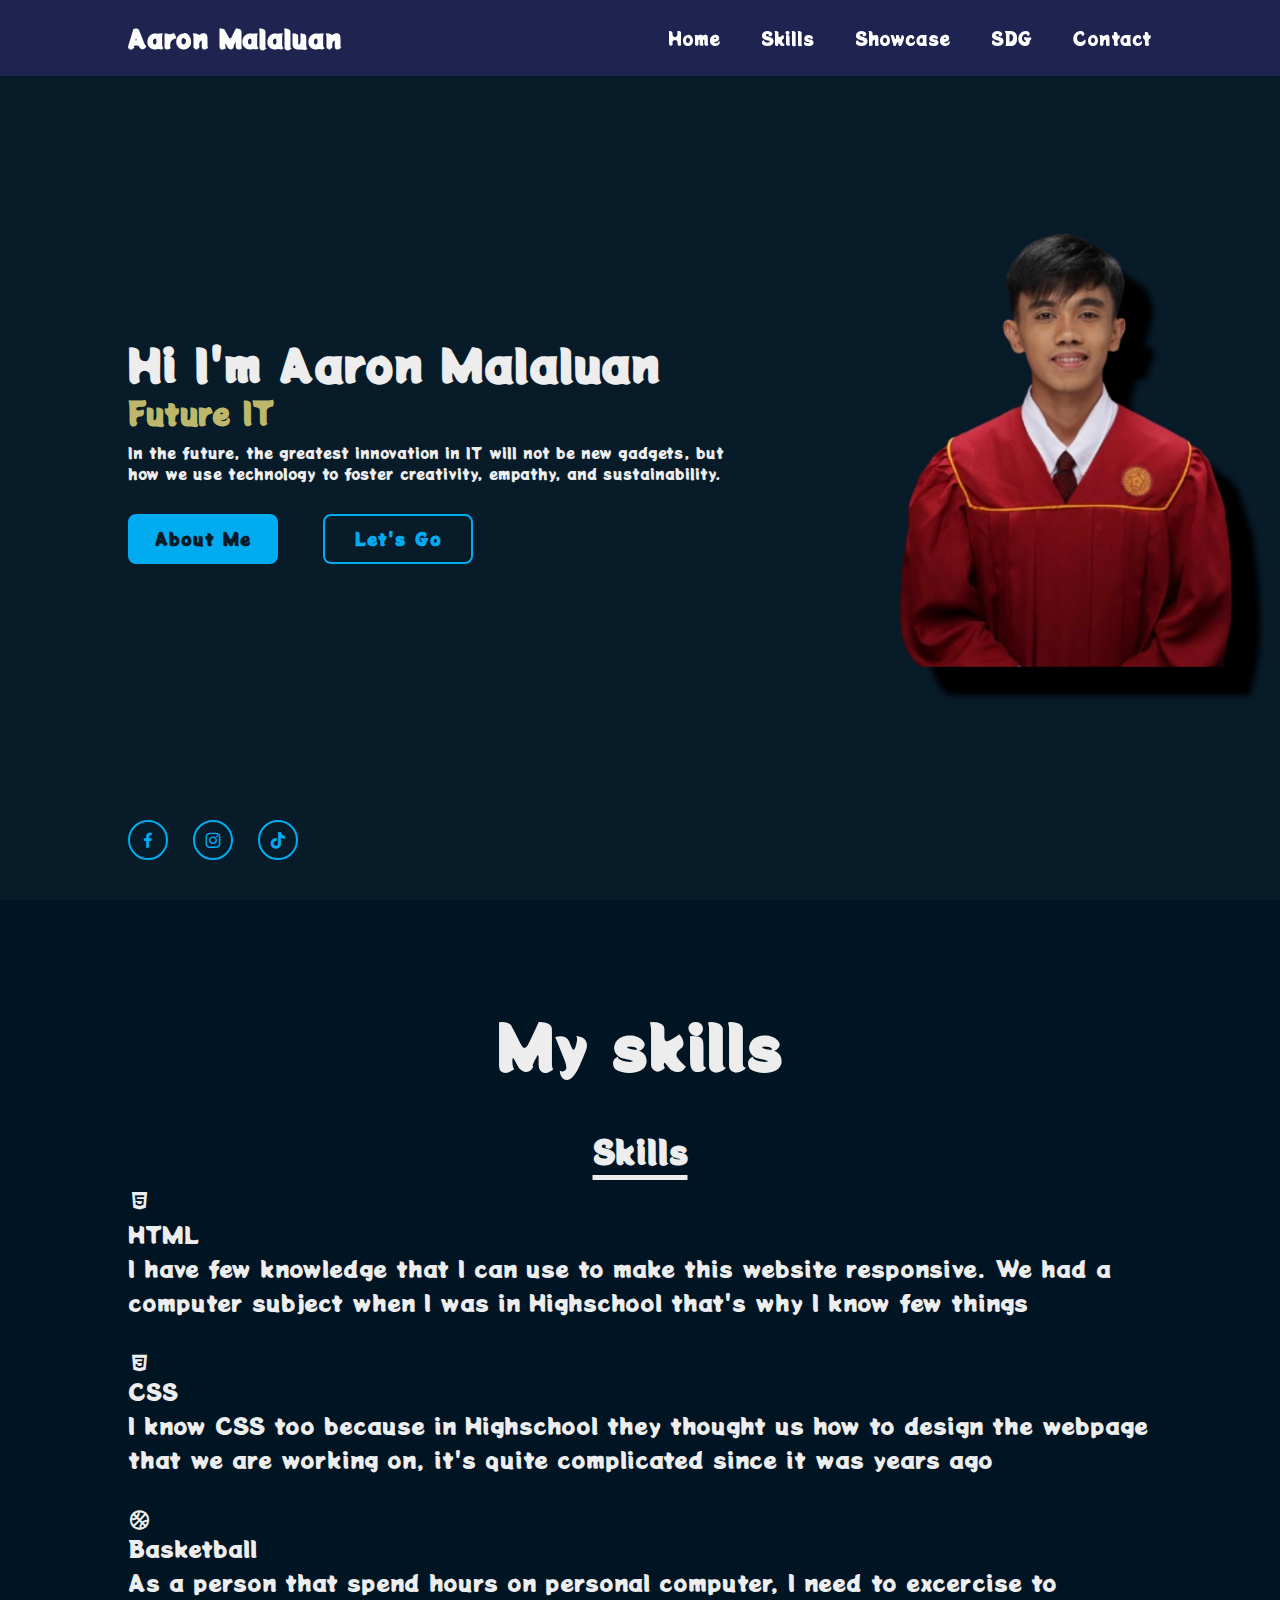
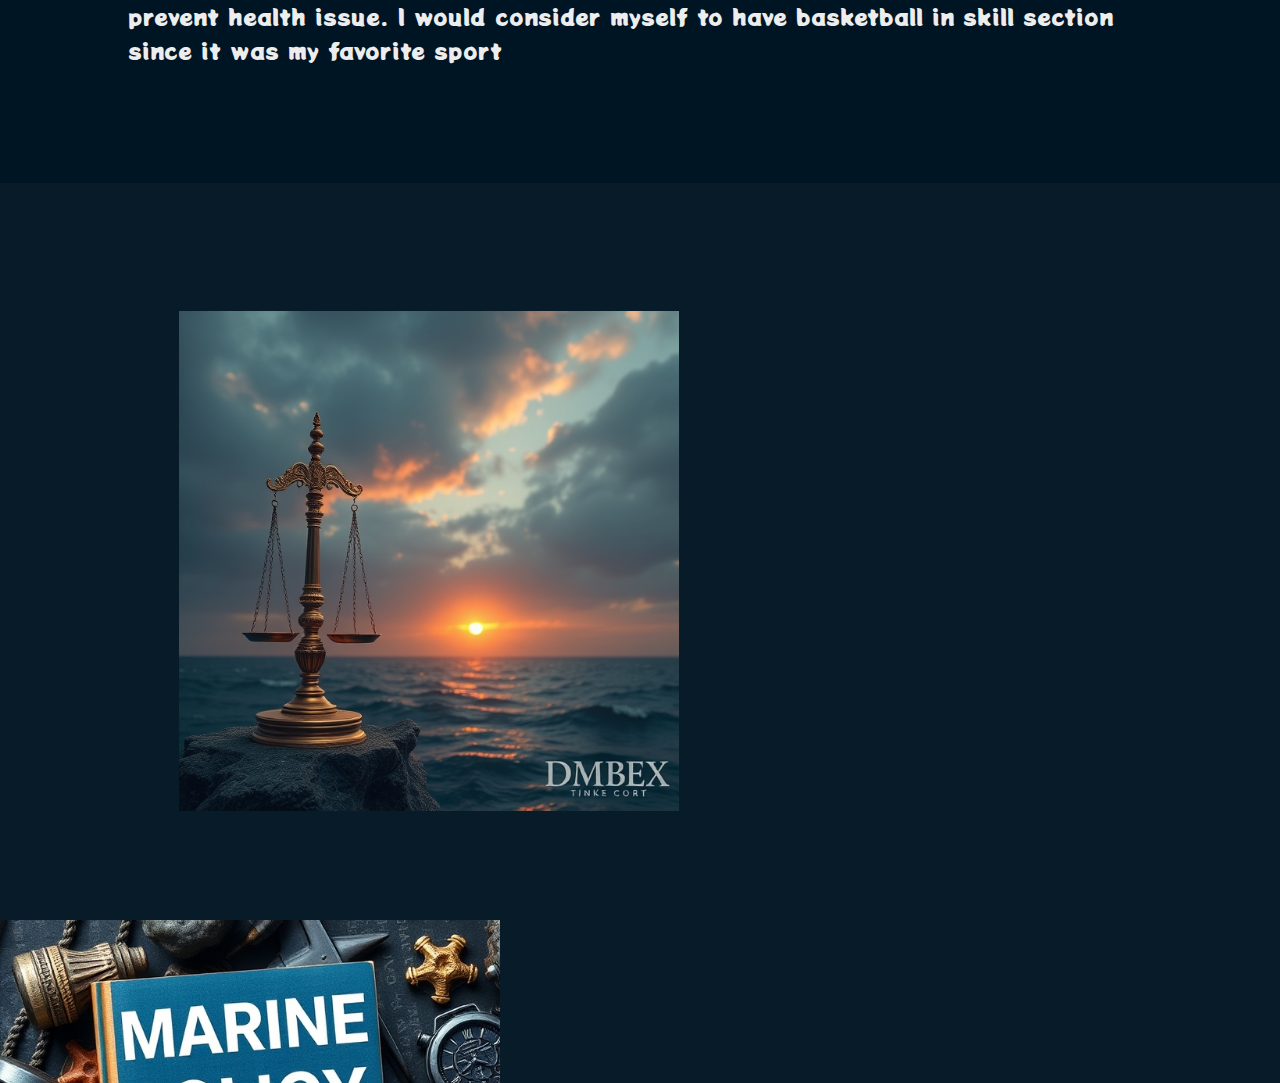
<file: index.html>
<!DOCTYPE html>
<html lang="en">

<head>
    <meta charset="UTF-8">
    <meta http-equiv="X-UA-Compatible" content="IE=edge">
    <meta name="viewport" content="width=device-width, initial-scale=1.0">
    <title>Personal Portfolio Website HTML CSS Only | Codehal</title>
    <link rel="stylesheet" href="style.css">
    <link href='https://unpkg.com/boxicons@2.1.4/css/boxicons.min.css' rel='stylesheet'>
</head>

<body>
    
    <header class="header">
        <a href="" class="logo">Aaron Malaluan</a>

        <nav class="navbar">
            <a href="#" class="#home">Home</a>
            <a href="#skills">Skills</a>
            <a href="#showcase">Showcase</a>
            <a href="sdg.html">SDG</a>
            <a href="contact.html">Contact</a>
        </nav>

    </header>

    <section class="home">
        <div class="home-content">
            <h1>Hi I'm Aaron Malaluan</h1>
            <h3>Future IT</h3>
            <p>In the future, the greatest innovation in IT will not be new gadgets, but how we use technology to foster creativity, empathy, and sustainability.</p>
            <div class="btn-box">
                <a href="#">About Me</a>
                <a href="#">Let's Go</a>
            </div>
        </div>

        <div class="home-sci">
            <a href="https://www.facebook.com/aaron.malaluan03"><i class='bx bxl-facebook'></i></a>
            <a href="https://www.instagram.com/malaluanaaronn/"><i class='bx bxl-instagram' ></i></a>
            <a href="https://www.tiktok.com/@aaronnmalaluan"><i class='bx bxl-tiktok' ></i></a>
        </div>

        <span class="home-imgHover"></span>

    </section>

    <section class="sec" id="skills">
        <h1 class="sub-title">My skills</h1>

        <div class="container1" >
            <h1 class="heading">Skills</h1>
            <div class="technical-bars">
                <div class="bar"><i class='bx bxl-html5' ></i>
                <div class="info"></div>
                    <span>HTML</span>
                    <p>I have few knowledge that I can use to make this website responsive. We had a computer subject when I was in Highschool that's why I know few things</p>
            </div>
            <div class="progressline-html">
                <span></span>
            </div>
            <div class="bar"><i class='bx bxl-css3' ></i>
                <div class="indfo"></div>
                    <span>CSS</span>
                    <p>I know CSS too because in Highschool they thought us how to design the webpage that we are working on, it's quite complicated since it was years ago</p>
            </div>
            <div class="progressline-html">
                <span></span>
            </div>
            <div class="bar"><i class='bx bx-basketball'></i>
                <div class="indfo"></div>
                <span>Basketball</span>
                <p>As a person that spend hours on personal computer, I need to excercise to prevent health issue. I would consider myself to have basketball in skill section since it was my favorite sport</p>
            </div>
            <div class="progressline-html">
                <span></span>
            </div>
        </div>
    </section>
    
    <section class="sec2" id="showcase">
        <div class="pic1">
            <div class="box">
                <a href="https://www.tandfonline.com/doi/abs/10.1080/17449626.2020.1779113"><img src="media/ocean-justice.jpg" class="pictur1"></a>
                <a href="https://www.sciencedirect.com/science/article/pii/S0308597X17300520"><img src="media/marine-policy.jpg" class="pictur2"></a>
            </div>
        </div>
</body>

</html>
</file>
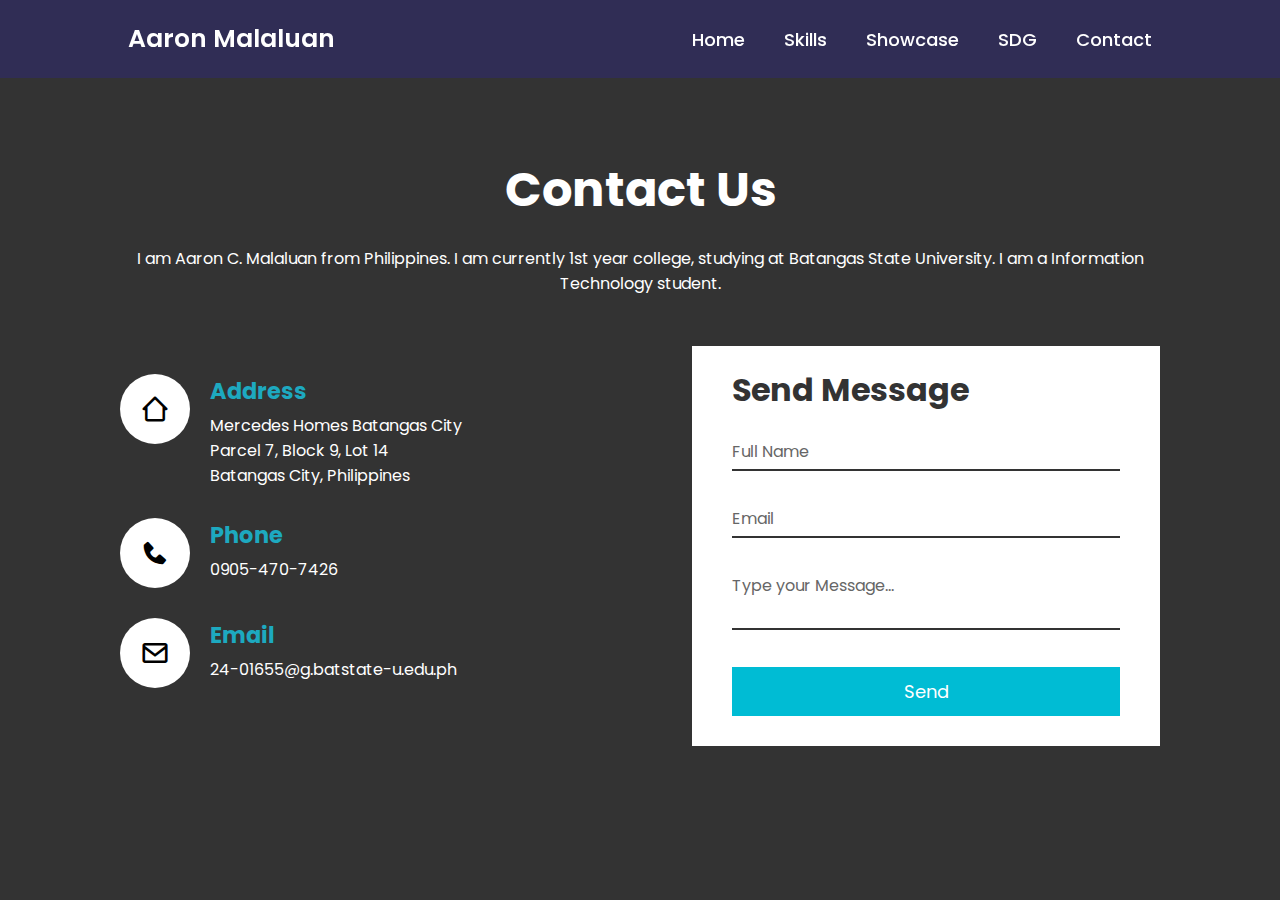
<file: contact.html>
<!DOCTYPE html>
<html lang="en">
<head>
  <meta charset="UTF-8">
  <meta name="viewport" content="width=device-width, initial-scale=">
  <title>CONTACT</title>
  <link href='https://unpkg.com/boxicons@2.1.4/css/boxicons.min.css' rel='stylesheet'>
  <link rel="stylesheet" href="contact.css">
</head>
<body>
  
  <section>
    <header class="header">
        <a href="" class="logo">Aaron Malaluan</a>

        <nav class="navbar">
            <a href="index.html" class="#home">Home</a>
            <a href="index.html">Skills</a>
            <a href="index.html">Showcase</a>
            <a href="sdg.html">SDG</a>
            <a href="contact.html">Contact</a>
        </nav>

    </header>
    
    <div class="section-header">
      <div class="container">
        <h2>Contact Us</h2>
        <p>I am Aaron C. Malaluan from Philippines. I am currently 1st year college, studying at Batangas State University. I am a Information Technology student.</p>
      </div>
    </div>
    
    <div class="container">
      <div class="row">
        
        <div class="contact-info">
          <div class="contact-info-item">
            <div class="contact-info-icon">
                <i class='bx bx-home-alt-2'></i>
            </div>
            
            <div class="contact-info-content">
              <h4>Address</h4>
              <p>Mercedes Homes Batangas City<br/> Parcel 7, Block 9, Lot 14 <br/>Batangas City, Philippines</p>
            </div>
          </div>
          
          <div class="contact-info-item">
            <div class="contact-info-icon">
                <i class='bx bxs-phone'></i>
            </div>
            
            <div class="contact-info-content">
              <h4>Phone</h4>
              <p>0905-470-7426</p>
            </div>
          </div>
          
          <div class="contact-info-item">
            <div class="contact-info-icon">
                <i class='bx bx-envelope' ></i>
            </div>
            
            <div class="contact-info-content">
              <h4>Email</h4>
             <p>24-01655@g.batstate-u.edu.ph</p>
            </div>
          </div>
        </div>
        
        <div class="contact-form">
          <form action="" id="contact-form">
            <h2>Send Message</h2>
            <div class="input-box">
              <input type="text" required="true" name="">
              <span>Full Name</span>
            </div>
            
            <div class="input-box">
              <input type="email" required="true" name="">
              <span>Email</span>
            </div>
            
            <div class="input-box">
              <textarea required="true" name=""></textarea>
              <span>Type your Message...</span>
            </div>
            
            <div class="input-box">
              <input type="submit" value="Send" name="">
            </div>
          </form>
        </div>
        
      </div>
    </div>
  </section>
  
</body>
</html>
</file>
<file: style.css>
@import url(https://fonts.googleapis.com/css2?family=Potta+One&display=swap);

* {
    margin: 0;
    padding: 0;
    box-sizing: border-box;
    font-family: 'Potta One';
}

html {
    scroll-behavior: smooth;
}

body {
    color: #ededed;
    overflow-y: scroll;
}

.header {
    position: fixed;
    top: 0;
    left: 0;
    width: 100%;
    padding: 20px 10%;
    background: rgba(46, 41, 109, 0.588); 
    display: flex;
    justify-content: space-between;
    align-items: center;
    z-index: 100;
}

.logo {
    font-size: 25px;
    color: #ffffff;
    text-decoration: none;
    font-weight: 600;
}

.navbar a {
    font-size: 18px;
    color: #ffffff;
    text-decoration: none;
    font-weight: 500;
    margin-left: 35px;
    transition: 0.5s;
}

.navbar a:hover,
.navbar a.active {
    color: maroon;
}

.home {
    height: 100dvh;
    background: url(mee.jpg) no-repeat;
    background-size: cover;
    background-position: center;
    display: flex;
    align-items: center;
    padding: 0 10%;
}

.home-content {
    max-width: 600px;
}

.home-content h1 {
    font-size: 45px;
    font-weight: 700;
    line-height: 1.2;
}

.home-content h3 {
    font-size: 30px;
    font-weight: 700;
    color: darkkhaki;
}

.home-content p {
    font-size: 15px;
    margin: 7px 0 30px;
}

.home-content .btn-box {
    display: inline-flex;
    justify-content: space-between;
    width: 345px;
    height: 50px;
}

.btn-box a {
    position: relative;
    display: inline-flex;
    justify-content: center;
    align-items: center;
    width: 150px;
    height: 100%;
    background: #00abf0;
    border: 2px solid #00abf0;
    border-radius: 8px;
    font-size: 17px;
    color: #081b29;
    text-decoration: none;
    font-weight: 600;
    letter-spacing: 1px;
    z-index: 1;
    overflow: hidden;
    transition: .5s;
}

.btn-box a:hover {
    color: #00abf0;
}

.btn-box a:nth-child(2){
    background: transparent;
    color: #00abf0;
}

.btn-box a:nth-child(2):hover {
    color: #081b29;
}

.btn-box a:nth-child(2)::before{
    background: #00abf0;
}

.btn-box a::before {
    content: '';
    position: absolute;
    top: 0;
    left: 0;
    width: 0%;
    height: 100%;
    background: #081b29;
    z-index: -1;
    transition: 0.5s;
}

.btn-box a:hover::before {
    width: 100%;
}

.home-sci {
    position: absolute;
    bottom: 40px;
    width: 170px;
    display: flex;
    justify-content: space-between;
}

.home-sci a {
    position: relative;
    display: inline-flex;
    justify-content: center;
    align-items: center;
    width: 40px;
    height: 40px;
    background: transparent;
    border: 2px solid #00abf0;
    border-radius: 50%;
    font-size: 20px;
    color: #00abf0;
    text-decoration: none;
    z-index: 1;
    overflow: hidden;
    transition: 0.3s;
}

.home-sci a:hover {
    color: #081b29;
}

.home-sci a::before {
    content: '';
    position: absolute;
    top: 0;
    left: 0;
    width: 0%;
    height: 100%;
    background-color: #00abf0;
    z-index: -1;
    transition: .3s;
}

.home-sci a:hover::before {
    width: 100%;
}

.home-imgHover {
    position: absolute;
    top: 0;
    right: 147px;
    width: 400px;
    height: 100%;
    background: transparent;
    transition: 3s;
}

.home-imgHover:hover {
    background: #081b29;
    opacity: .8;
}

.sec {
    position: relative;
    background: #001524;
    height: 100%;
    padding-block: 100px;
}

.sub-title {
    text-align: center;
    font-size: 60px;
    padding-bottom: 40px;
    padding-top: 1px;
}

.container1 {
height: 100%;
width: 80%;
margin: auto;
}

.heading {
    align-items: center;
    text-align: center;
    text-decoration: underline;
    text-underline-offset: 10px;
    text-decoration-thickness: 5px;
    margin-bottom: 15px;
}

.bar {
    font-size: 23px;
}

.technical-bars {
    display: flex;
    flex-direction: column;
    gap: 16px;
}

.technical-bars .bar {
    display: flex;
    flex-direction: column;
}

.technical-bars .bar:first-child {
    margin-top: 0;
}

.technical-bars .bar:last-child {
    margin-bottom: 0;
}

.technical-bars .bar .info {
    margin-bottom: 5px;
}

.technical-bars .bar .info span {
    font-size: 17px;
    font-weight: 500;
}

#showcase {
    background: #081b29;
    height: 100dvh;
    font-size: 100px;
}

.sec2 {
    position: relative;
    overflow: hidden;
}

.pictur1 {
    margin-top: 10%;
    margin-left: 14%;
    width: 500px; 
    transition: opacity 0.3s ease; 
}

.sec2:hover .pictur1 {
    opacity: 0.7;
}

.pictur2 {
    margin-top: 80px;
    margin-right: 14%;
    width: 500px;
    transition: opacity 0.3s ease;
}

.sec2:hover .pictur2 {
    opacity: 0.7;
}
</file>
<file: contact.css>
@import url('https://fonts.googleapis.com/css2?family=Poppins:wght@400;600;700&display=swap');
@import url(https://fonts.googleapis.com/css2?family=Potta+One&display=swap);

* {
  padding: 0;
  margin: 0;
  box-sizing: border-box;
  font-family: 'Poppins', sans-serif;
}

.header {
    position: fixed;
    top: 0;
    left: 0;
    width: 100%;
    padding: 20px 10%;
    background: rgba(46, 41, 109, 0.588); 
    display: flex;
    justify-content: space-between;
    align-items: center;
    z-index: 100;
}

.logo {
    font-size: 25px;
    color: #ffffff;
    text-decoration: none;
    font-weight: 600;
}

.navbar a {
    font-size: 18px;
    color: #ffffff;
    text-decoration: none;
    font-weight: 500;
    margin-left: 35px;
    transition: 0.5s;
}

.navbar a:hover,
.navbar a.active {
    color: maroon;
}

body {
  min-height: 100vh;
  width: 100%;
  display: flex;
  justify-content: center;
  align-items: center;
  background-image: url(https://images.pexels.com/photos/325185/pexels-photo-325185.jpeg?auto=compress&cs=tinysrgb&dpr=2&h=650&w=940);
  background-size: cover;
  background-position: center;
  position: relative;
}

body::after {
  content: "";
  position: absolute;
  top: 0;
  left: 0;
  height: 100%;
  width: 100%;
  background-color: rgba(0,0,0,0.8);
}

section {
  position: relative;
  z-index: 3;
  padding-top: 50px;
  padding-bottom: 50px;
}

.container {
  max-width: 1080px;
  margin-left: auto;
  margin-right: auto;
  padding-left: 20px;
  padding-right: 20px;
}

.section-header {
  margin-bottom: 50px;
  text-align: center;
}

.section-header h2 {
  color: #FFF;
  font-weight: bold;
  font-size: 3em;
  margin-bottom: 20px;
}

.section-header p {
  color: #FFF;
}

.row  {
  display: flex;
  flwx-wrap: wrap;
  align-items: center;
  justify-content: space-between;
}

.contact-info {
  width: 50%;
}

.contact-info-item {
  display: flex;
  margin-bottom: 30px;
}

.contact-info-icon {
  height: 70px;
  width: 70px;
  background-color: #fff;
  text-align: center;
  border-radius: 50%;
}

.contact-info-icon i {
  font-size: 30px;
  line-height: 70px;
}

.contact-info-content {
  margin-left: 20px;
}

.contact-info-content h4 {
  color: #1da9c0;
  font-size: 1.4em;
  margin-bottom: 5px;
}

.contact-info-content p {
  color: #FFF;
  font-size: 1em;
}

.contact-form {
  background-color: #fff;
  padding: 40px;
  width: 45%;
  padding-bottom: 20px;
  padding-top: 20px;
}

.contact-form h2 {
  font-weight: bold;
  font-size: 2em;
  margin-bottom: 10px;
  color: #333;
}

.contact-form .input-box {
  position: relative;
  width: 100%;
  margin-top: 10px;
}

.contact-form .input-box input,
.contact-form .input-box textarea{
  width: 100%;
  padding: 5px 0;
  font-size: 16px;
  margin: 10px 0;
  border: none;
  border-bottom: 2px solid #333;
  outline: none;
  resize: none;
}

.contact-form .input-box span {
  position: absolute;
  left: 0;
  padding: 5px 0;
  font-size: 16px;
  margin: 10px 0;
  pointer-events: none;
  transition: 0.5s;
  color: #666;
}

.contact-form .input-box input:focus ~ span,
.contact-form .input-box textarea:focus ~ span{
  color: #e91e63;
  font-size: 12px;
  transform: translateY(-20px);
}

.contact-form .input-box input[type="submit"]
{
  width: 100%;
  background: #00bcd4;
  color: #FFF;
  border: none;
  cursor: pointer;
  padding: 10px;
  font-size: 18px;
  border: 1px solid #00bcd4;
  transition: 0.5s;
}

.contact-form .input-box input[type="submit"]:hover
{
  background: #FFF;
  color: #00bcd4;
}

@media (max-width: 991px) {
  section {
    padding-top: 50px;
    padding-bottom: 50px;
  }
  
  .row {
    flex-direction: column;
  }
  
  .contact-info {
    margin-bottom: 40px;
    width: 100%;
  }
  
  .contact-form {
    width: 100%;
  }
}
</file>
